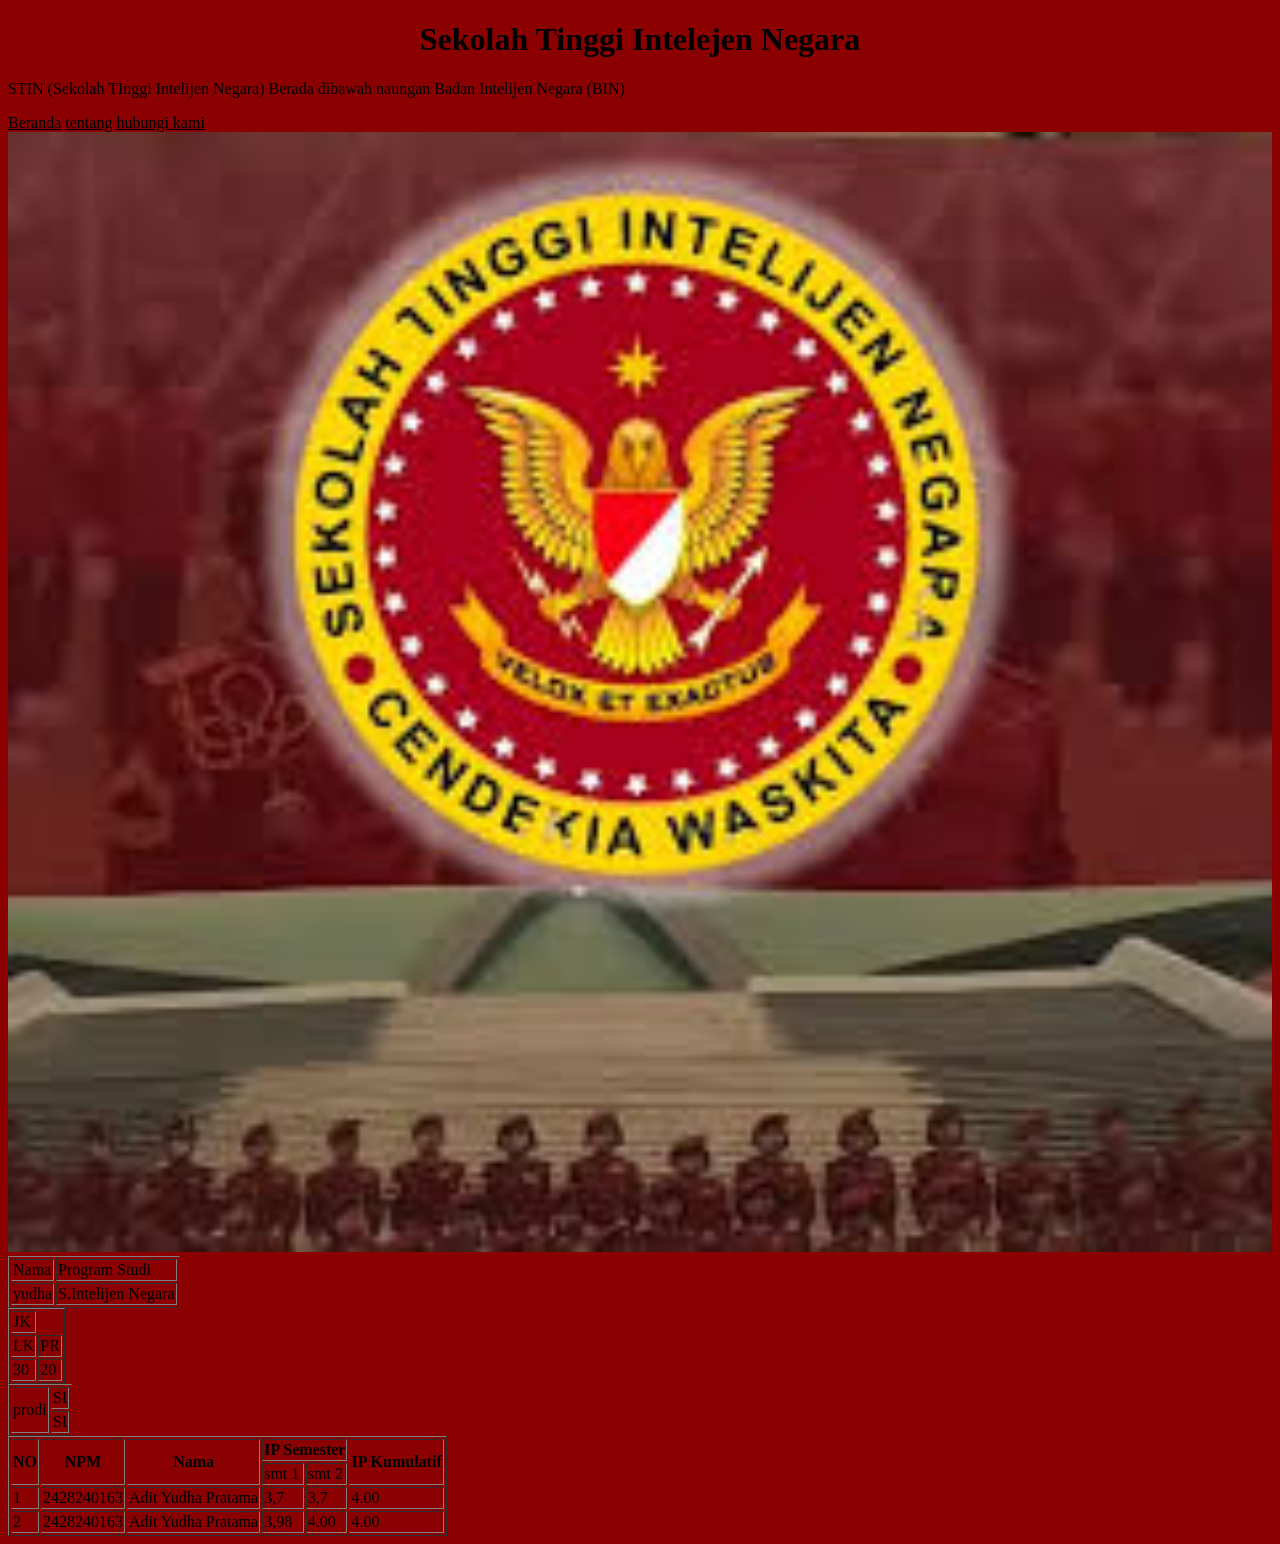
<file: index.html>
<!DOCTYPE html>
<html lang="en">
<head>
    <meta charset="UTF-8">
    <meta name="viewport" content="width=device-width, initial-scale=1.0">
    <title>Halaman utama</title>
    <link rel="stylesheet" href="CSS/style.css">
</head>
<body>
    <h1 class="txt-center"> Sekolah Tinggi Intelejen Negara</h1>
    <p clas="bg-warning txt-black txt-center">STIN (Sekolah TInggi Intelijen Negara)
      Berada dibawah naungan Badan Intelijen Negara (BIN)</p>
    <!-- hyperlink -->
      <a href="index.html">Beranda</a>
      <a href="tentang.html">tentang</a>
      <a href="hubungi.html">hubungi kami</a>
    <!-- komentar tidak titampilkan pada browser -->
     <img src="images/image.png" alt="Gambar banner" width="100%">

     <!-- tabel -->
      <table border="1">
        <!-- baris -->
         <tr>
          <!-- kolom -->
           <td>
               Nama
           </td>
           <td>
               Program Studi
           </td>
         </tr> 
         <tr>
            <td>yudha</td>
            <td>S.Intelijen Negara</td>
         </tr>
      </table>
      <!-- Table Colspan -->
 <table border="1">
  <tr>
    <td coslpan="2">JK</td>
  </tr>
  <!-- Baris 2 -->
   <tr>
    <td>LK</td>
    <td>PR</td>
   </tr>
   <tr>
    <td>30</td>
    <td>20</td>
   </tr>
  </table>
  <!-- Table rowspan -->
   <table border="1">
    <!-- baris 1 -->
    <tr>
      <td rowspan="2">prodi</td>
      <td>SI</td>
    </tr>
  <!-- baris 2 -->
   <tr>
    <td>SI</td>
   </tr>
   </table>
   <!-- Latihan Tabel -->
    <table border="1">
      <tr>
        <th rowspan="2">NO</th>
        <th rowspan="2">NPM</th>
        <th rowspan="2">Nama</th>
        <th colspan="2">IP Semester</th>
        <th rowspan="2">IP Kumulatif</th>
      </tr>
      <tr>
        <td>smt 1</td>
        <td>smt 2</td>
      </tr>
      <tr>
        <td>1</td>
        <td>2428240163</td>
        <td>Adit Yudha Pratama</td>
        <td>3,7</td>
        <td>3,7</td>
        <td>4.00</td>
      </tr>
      <tr>
        <td>2</td>
        <td>2428240163</td>
        <td>Adit Yudha Pratama</td>
        <td>3,98</td>
        <td>4.00</td>
        <td>4.00</td>
      </tr>
     </table>

    </table>

</body>
</html>
</file>
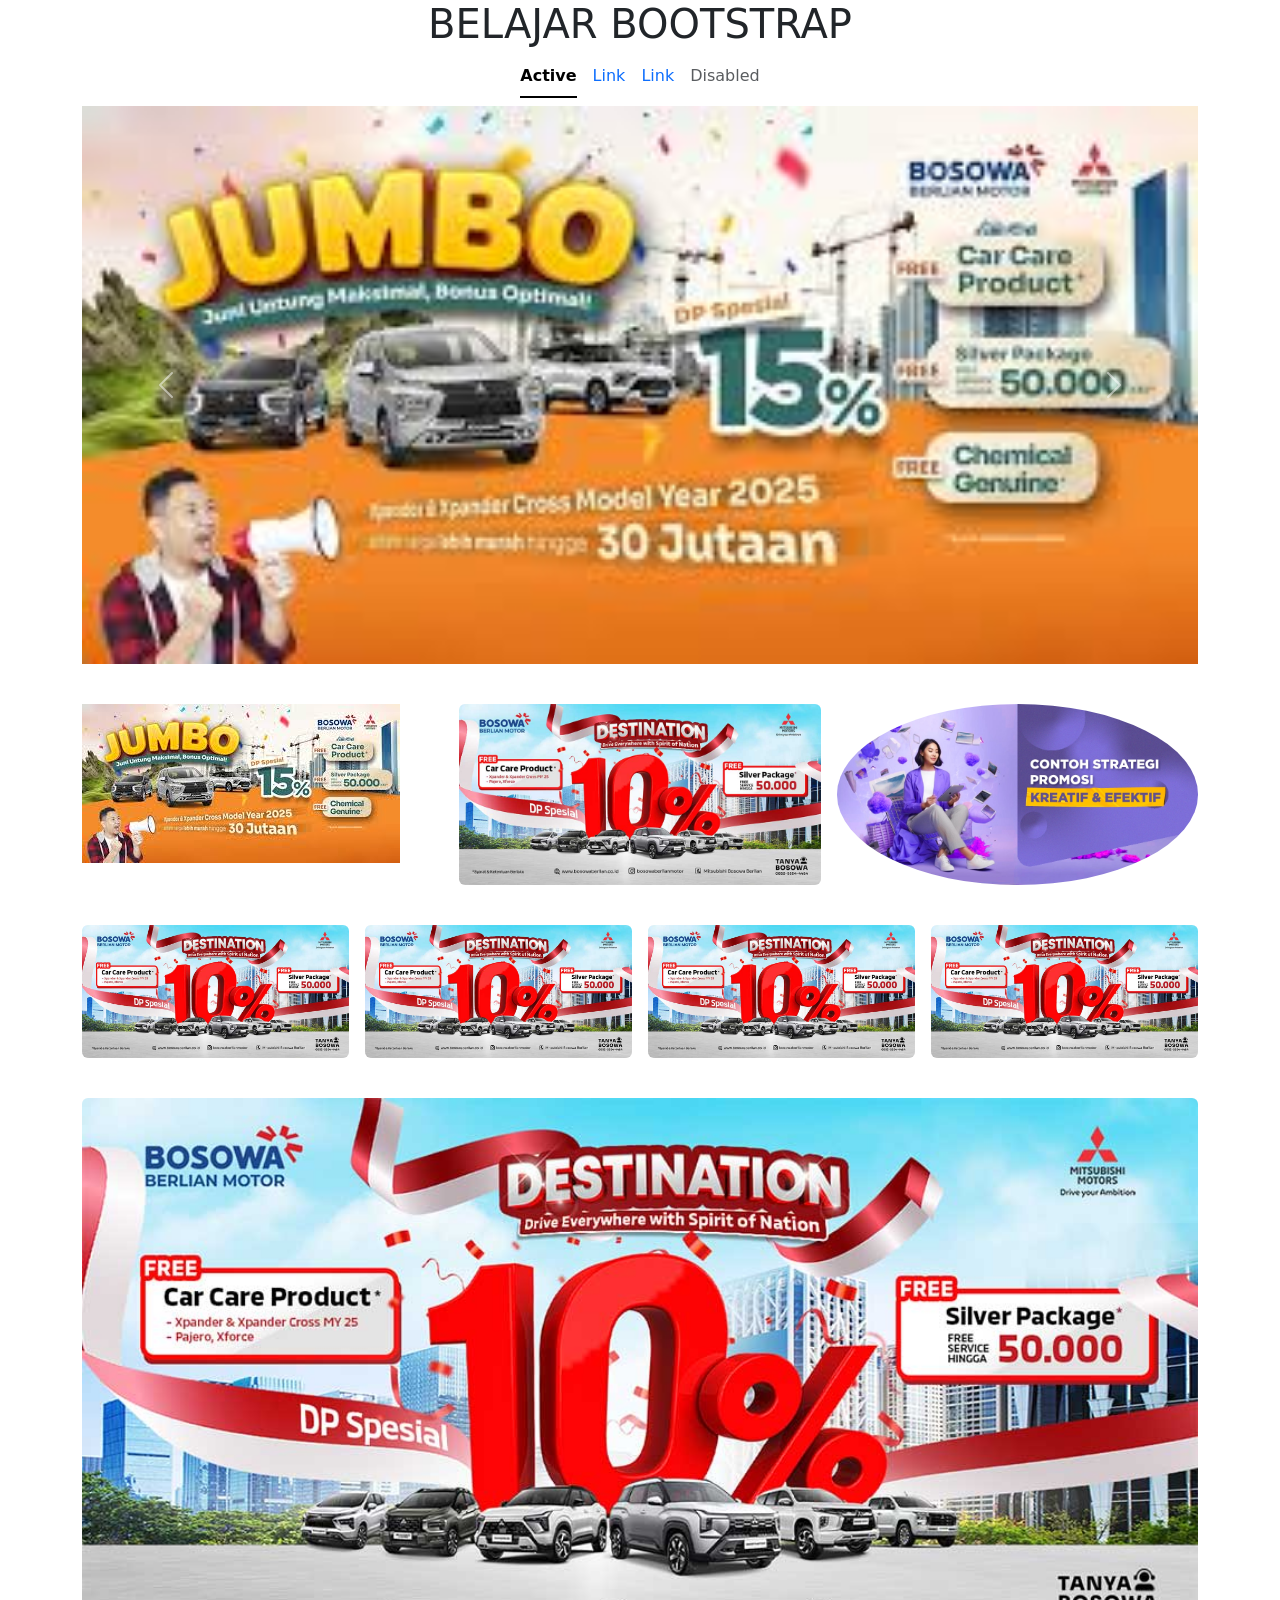
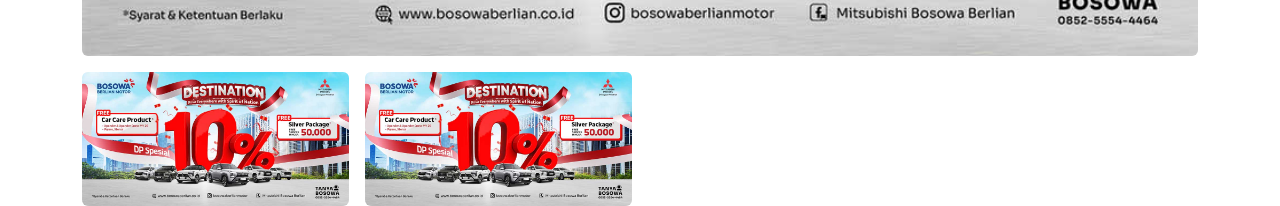
<file: bootstrap/index.html>
<!DOCTYPE html>
<html lang="en">

<head>
  <meta charset="UTF-8">
  <meta name="viewport" content="width=device-width, initial-scale=1.0">
  <title>belajar bootstrap</title>
  <link href="https://cdn.jsdelivr.net/npm/bootstrap@5.3.8/dist/css/bootstrap.min.css" rel="stylesheet"
    integrity="sha384-sRIl4kxILFvY47J16cr9ZwB07vP4J8+LH7qKQnuqkuIAvNWLzeN8tE5YBujZqJLB" crossorigin="anonymous">
</head>

<body>
  <div class="container">
    <!-- container / container - fluid -->
    <h1 class="text-center text-uppercase">Belajar bootstrap</h1>
    <!-- navs -->
    <ul class="nav nav-underline justify-content-center mb-2">
      <li class="nav-item">
        <a class="nav-link active" aria-current="page" href="#">Active</a>
      </li>
      <li class="nav-item">
        <a class="nav-link" href="#">Link</a>
      </li>
      <li class="nav-item">
        <a class="nav-link" href="#">Link</a>
      </li>
      <li class="nav-item">
        <a class="nav-link disabled" aria-disabled="true">Disabled</a>
      </li>
    </ul>
    <div id="carouselExampleAutoplaying" class="carousel slide" data-bs-ride="carousel">
      <div class="carousel-inner">
        <div class="carousel-item active">
          <img src="images/slide1.jpg" class="d-block w-100" alt="...">
        </div>
        <div class="carousel-item">
          <img src="images/slide2.jpg" class="d-block w-100" alt="...">
        </div>
        <div class="carousel-item">
          <img src="images/slide3.webp" class="d-block w-100" alt="...">
        </div>
      </div>
      <button class="carousel-control-prev" type="button" data-bs-target="#carouselExampleAutoplaying"
        data-bs-slide="prev">
        <span class="carousel-control-prev-icon" aria-hidden="true"></span>
        <span class="visually-hidden">Previous</span>
      </button>
      <button class="carousel-control-next" type="button" data-bs-target="#carouselExampleAutoplaying"
        data-bs-slide="next">
        <span class="carousel-control-next-icon" aria-hidden="true"></span>
        <span class="visually-hidden">Next</span>
      </button>
    </div>

    <!-- row 1 -->
    <div class="row mt-4 g-3">
      <div class="col">
        <img src="images/slide1.jpg" alt="" class="img-fluid">
      </div>
      <div class="col">
        <img src="images/slide2.jpg" alt="" class="img-fluid rounded">
      </div>
      <div class="col">
        <img src="images/slide3.webp" alt="" class="img-fluid rounded-circle">
      </div>
    </div>

    <!-- row 2 -->
    <div class="row mt-4 g-3">
      <div class="col-lg-3 col-md-6">
        <img src="images/slide2.jpg" alt="" class="img-fluid rounded">
      </div>
      <div class="col-lg-3 col-md-6">
        <img src="images/slide2.jpg" alt="" class="img-fluid rounded">
      </div>
      <div class="col-lg-3 col-md-6">
        <img src="images/slide2.jpg" alt="" class="img-fluid rounded">
      </div>
      <div class="col-lg-3 col-md-6">
        <img src="images/slide2.jpg" alt="" class="img-fluid rounded">
      </div>
    </div>

    <!-- row 3 -->
    <div class="row mt-4 g-3">
      <div class="col-lg-6 col-lg-12">
        <img src="images/slide2.jpg" alt="" class="img-fluid rounded" width="100%">
      </div>
      <div class="col-lg-3 col-md-6">
        <img src="images/slide2.jpg" alt="" class="img-fluid rounded">
      </div>
      <div class="col-lg-3 col-md-6">
        <img src="images/slide2.jpg" alt="" class="img-fluid rounded">
      </div>

</body>
<script src="https://cdn.jsdelivr.net/npm/bootstrap@5.3.8/dist/js/bootstrap.bundle.min.js"
  integrity="sha384-FKyoEForCGlyvwx9Hj09JcYn3nv7wiPVlz7YYwJrWVcXK/BmnVDxM+D2scQbITxI" crossorigin="anonymous"></script>

</html>
</file>
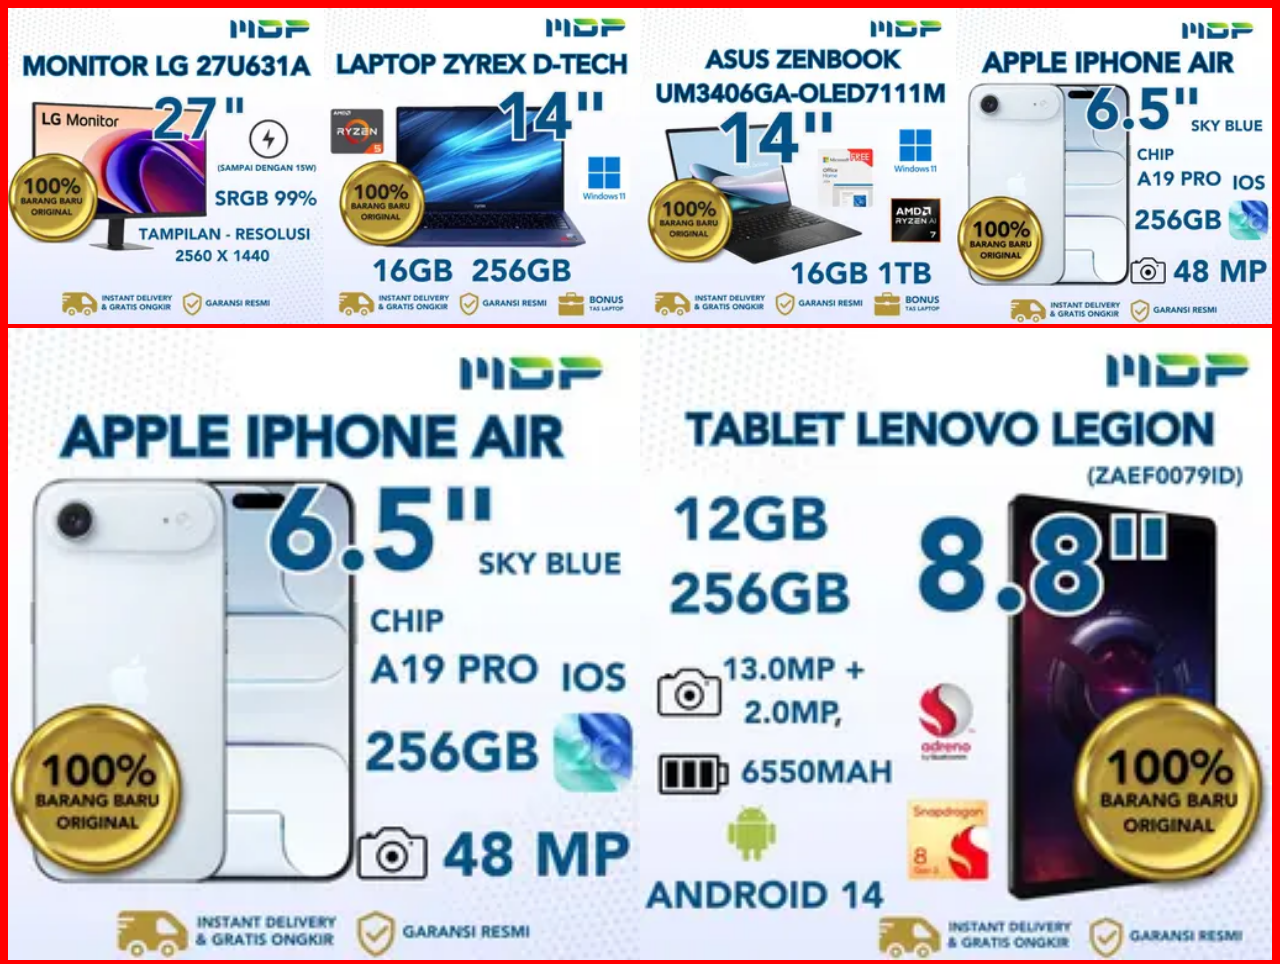
<file: rwd/index.html>
<!DOCTYPE html>
<html lang="en">
<head>
    <meta charset="UTF-8">
    <meta name="viewport" content="width=device-width, initial-scale=1.0">
    <title>Responsive Web Design</title>
    <link rel="stylesheet" href="style.css">
</head>
<body>
    <div class="row">
        <div class="col-lg-25 col-md-50"><img src="images/image.png" alt=""></div>
        <div class="col-lg-25 col-md-50"><img src="images/LP02770.jpeg" alt=""></div>
        <div class="col-lg-25 col-md-50"><img src="images/LP02797.jpeg" alt=""></div>
        <div class="col-lg-25 col-md-50"><img src="images/SM5970.jpeg" alt=""></div>
        <div class="col-lg-50 col-md-100"><img src="images/SM5970.jpeg" alt=""></div>
        <div class="col-lg-50 col-md-100"><img src="images/TB2642.jpeg" alt=""></div>
    </div>

</body>
</html>
</file>
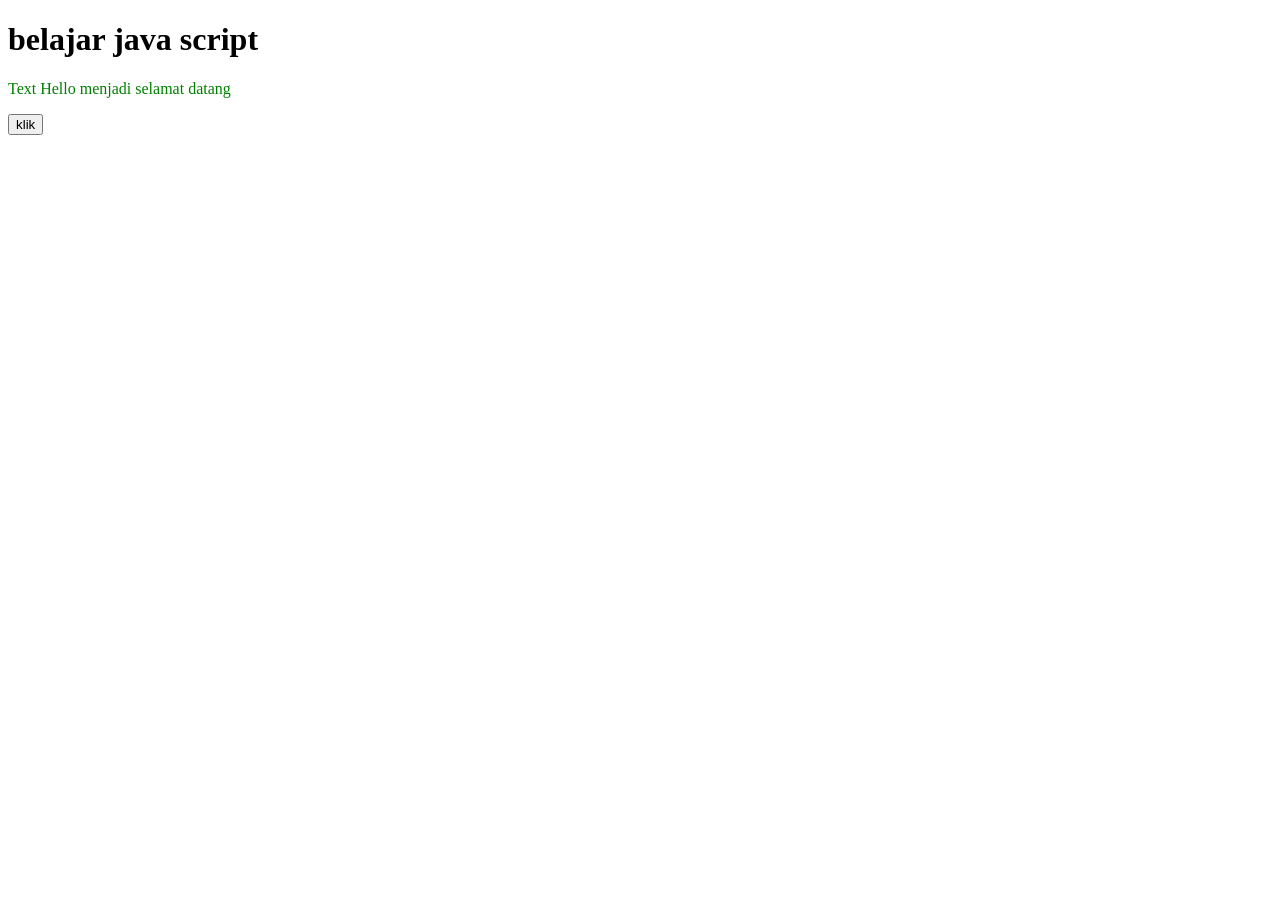
<file: bootstrap/javascript/index.html>
<!DOCTYPE html>
<html lang="en">

<head>
    <meta charset="UTF-8">
    <meta name="viewport" content="width=device-width, initial-scale=1.0">
    <title>Belajar JavaScript</title>
</head>

<body>
    <h1>belajar java script</h1>
    <p id="demo">Hello</p>

    <!-- inline JS -->
    <button onclick="alert('selamat datang')
     ">klik</button>

    <!-- internal JS -->
    <script>
        //ini komentar JS//
        //mengubah konten paragraf id=demo//
        document.getElementById('demo').innerHTML = 'Text Hello menjadi selamat datang';

        //mengubah warna paragraf id=demo//
        document.getElementById('demo').style.color = 'green';

        //menampilkan pesan di console//
        console.log('pesan ini dapat dilihat di console browser');

    </script>

    <!-- external JS -->
     <script src="script.js"></script>
</body>

</html>
</file>
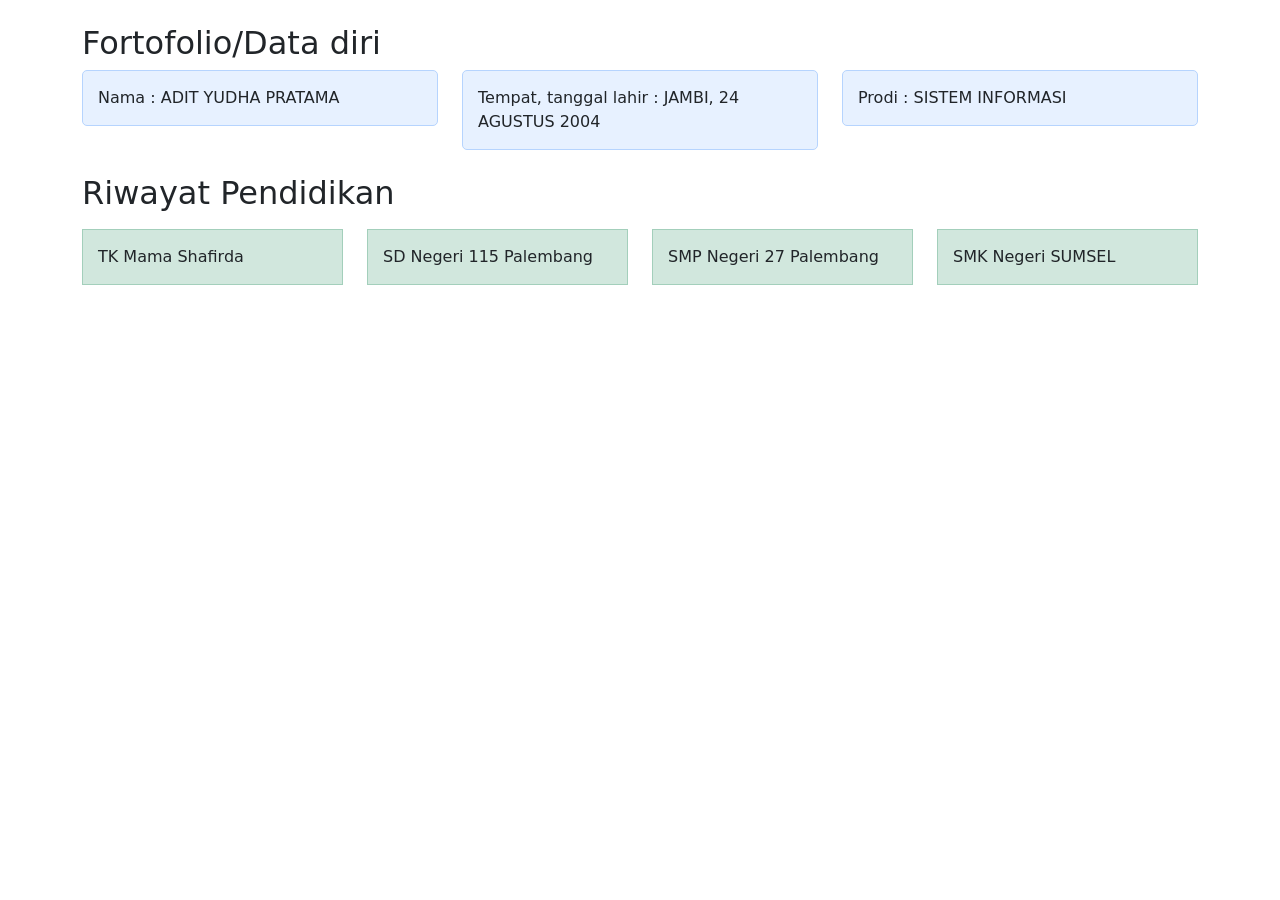
<file: bs trap/Tugas Fortofolio/index.html>
<!DOCTYPE html>
<html lang="en">
<head>
    <meta charset="UTF-8">
    <meta name="viewport" content="width=device-width, initial-scale=1.0">
    <title>Fortofolio</title>
    <link href="https://cdn.jsdelivr.net/npm/bootstrap@5.3.8/dist/css/bootstrap.min.css" rel="stylesheet"
        integrity="sha384-sRIl4kxILFvY47J16cr9ZwB07vP4J8+LH7qKQnuqkuIAvNWLzeN8tE5YBujZqJLB" crossorigin="anonymous">
</head>
<body>
    
</body>
<div class="container mt-4">
        <h2>Fortofolio/Data diri</h2>
        <!-- Tanpa angka: kolom otomatis sama lebar -->
        <div class="row">
            <div class="col">
                <div style="background: #e7f1ff; padding: 15px; border: 1px solid #b6d4fe; border-radius: 5px;">
                    Nama : ADIT YUDHA PRATAMA
                </div>
            </div>
            <div class="col">
                <div style="background: #e7f1ff; padding: 15px; border: 1px solid #b6d4fe; border-radius: 5px;">
                    Tempat, tanggal lahir : JAMBI, 24 AGUSTUS 2004
                </div>
            </div>
            <div class="col">
                <div style="background: #e7f1ff; padding: 15px; border: 1px solid #b6d4fe; border-radius: 5px;">
                    Prodi : SISTEM INFORMASI
                </div>
            </div>
        </div>
    </div>
     
    <div class="container mt-4">
        <h2>Riwayat Pendidikan</h2>
        <p><strong></strong></p>

        <div class="row">
            <!-- Di HP: full width (12), Tablet: setengah (6), Desktop: seperempat (3) -->
            <div class="col-12 col-md-6 col-lg-3">
                <div style="background: #d1e7dd; padding: 15px; border: 1px solid #a3cfbb; margin-bottom: 10px;">
                    TK Mama Shafirda
                </div>
            </div>
            <div class="col-12 col-md-6 col-lg-3">
                <div style="background: #d1e7dd; padding: 15px; border: 1px solid #a3cfbb; margin-bottom: 10px;">
                    SD Negeri 115 Palembang
                </div>
            </div>
            <div class="col-12 col-md-6 col-lg-3">
                <div style="background: #d1e7dd; padding: 15px; border: 1px solid #a3cfbb; margin-bottom: 10px;">
                    SMP Negeri 27 Palembang 
                </div>
            </div>
            <div class="col-12 col-md-6 col-lg-3">
                <div style="background: #d1e7dd; padding: 15px; border: 1px solid #a3cfbb; margin-bottom: 10px;">
                    SMK Negeri SUMSEL 
                </div>
            </div>
        </div>
    </div>
</html>
</file>
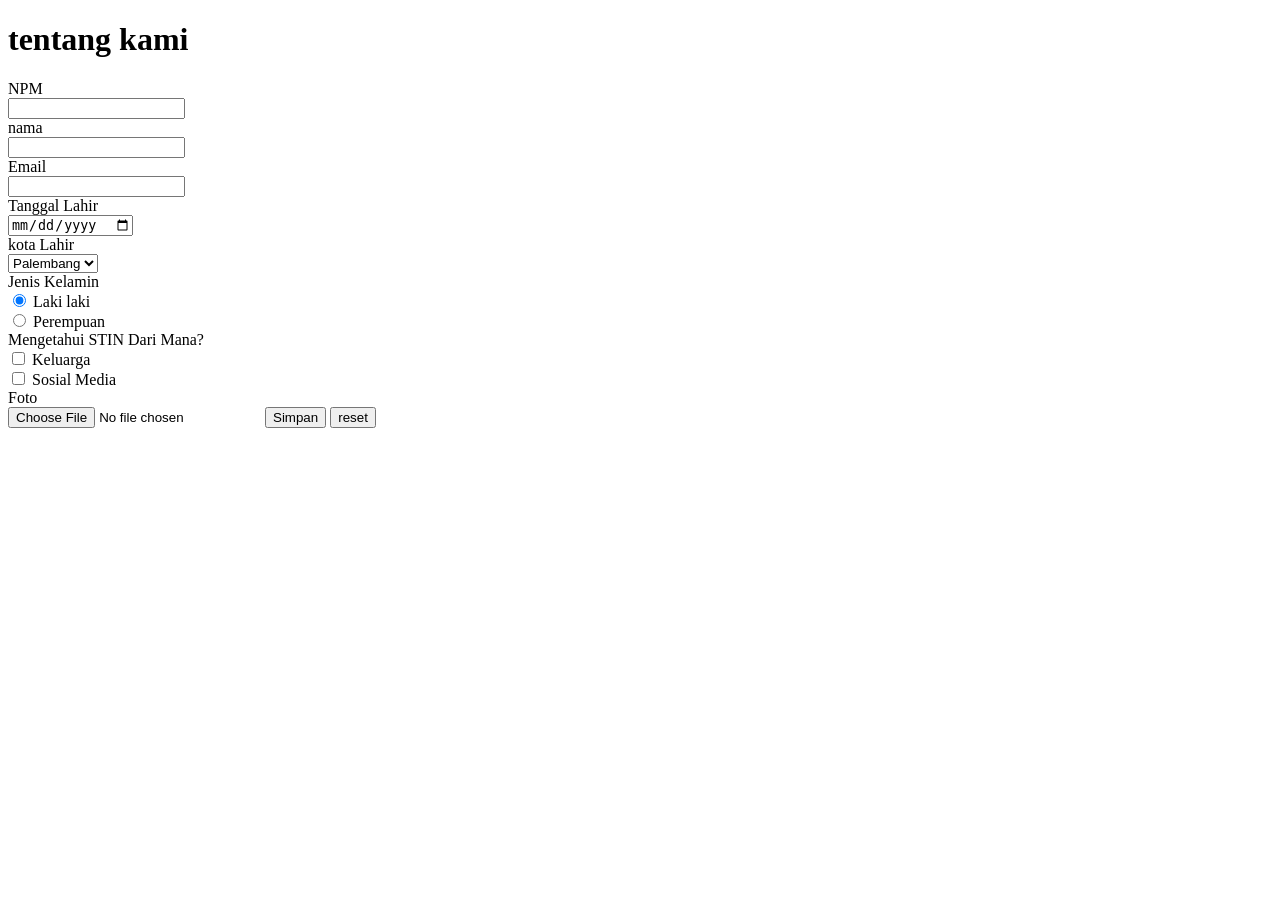
<file: hubungi.html>
<!DOCTYPE html>
<html lang="en">
<head>
    <meta charset="UTF-8">
    <meta name="viewport" content="width=device-width, initial-scale=1.0">
    <title>Document</title>
</head>
<body>
    <h1>tentang kami</h1>
    <!-- Form-->
     <form action="Submit.html" method="post">
        NPM <br>
        <input type="text" name="npm" id="npm"> <br>
        nama <br>
        <input type="text" name="nama" id="nama"> <br>
        Email <br>
        <input type="Email" name="Email" id="Email">
        <br>
        Tanggal Lahir<br>
        <input type="Date" name="tglLahir"
        id="tglLahir"> <br>
        kota Lahir<br>
        <select name="kotaLahir" id="kotaLahir">
            <option value="PLG">Palembang</option>
            <option value="JKT">Jakarta</option>
            <option value="BTM">Batam</option>
        </select> <br>
        Jenis Kelamin <br>
        <input type="radio" name="JK" value="L"
        checked> Laki laki <br>
        <input type="radio" name="JK" value="P"> 
        Perempuan <br>
        Mengetahui STIN Dari Mana? <br>
        <input type="checkbox" name="cb1" value="K">
        Keluarga <br>
        <input type="checkbox" nanme="cb2" value="S">
        Sosial Media <br>
        Foto <br>
        <input type="file" name="foto" id="">
        <button type="submit">Simpan</button>
         <button type="reset">reset</button>

     </form>
</body>
</html>
</file>
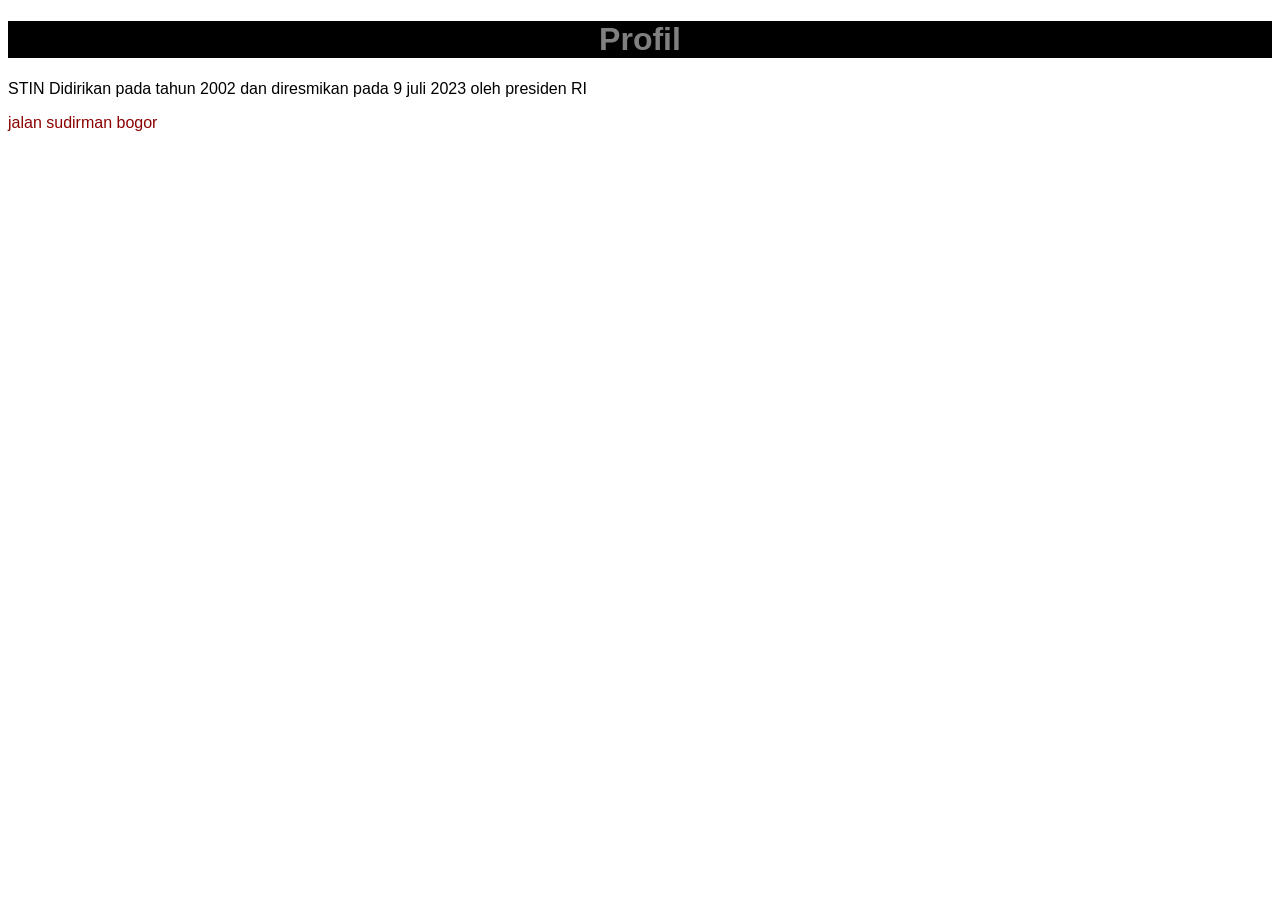
<file: profil.html>
<!DOCTYPE html>
<html lang="en">
<head>
    <meta charset="UTF-8">
    <meta name="viewport" content="width=device-width, initial-scale=1.0">
    <title>Document</title>
    <style>
        /*  */
        /* Element selector */
        p { color: black;}
        body { font-family: 'Arial';}
        /* id  selector */
        #para1 { color: darkred;}

        /* Class sleector */
        .bg-primary { background-color: black;}
        .txt-center { text-align: center ; }

    </style>
</head>
<body>
    <!-- inline css -->
    <h1 class="bg-primary txt-center" style ="color: grey;">Profil</h1>

    <p>STIN Didirikan pada tahun 2002 dan diresmikan pada 9 juli 2023 oleh presiden RI </p>
    <p id="para1">jalan sudirman bogor</p>
    
</body>
</html>
</file>
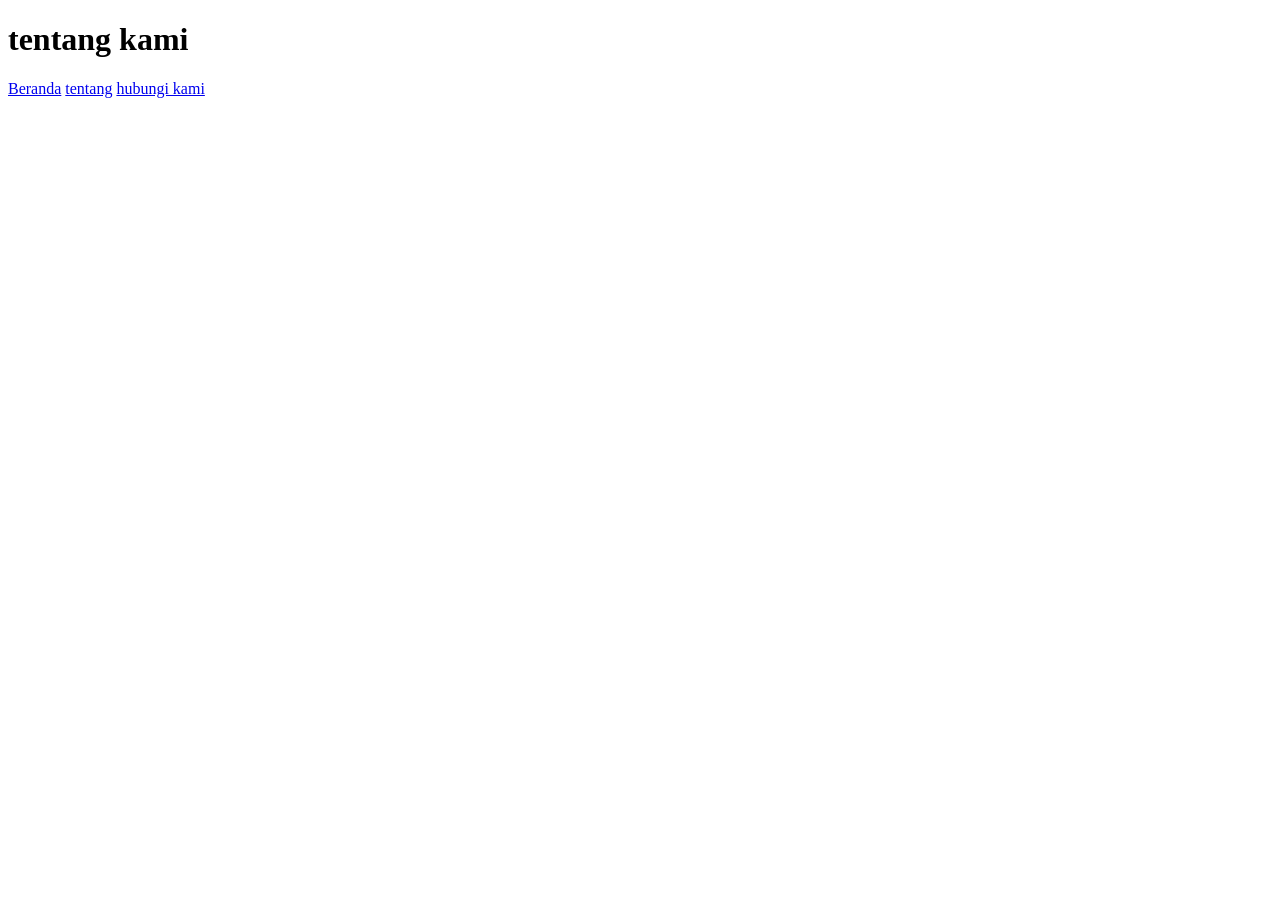
<file: tentang.html>
<!DOCTYPE html>
<html lang="en">
<head>
    <meta charset="UTF-8">
    <meta name="viewport" content="width=device-width, initial-scale=1.0">
    <title>tentang kami</title>
</head>
<body>
    <h1>tentang kami</h1>
    <!-- hyperlink -->
      <a href="index.html">Beranda</a>
      <a href="tentang.html">tentang</a>
      <a href="hubungi.html">hubungi kami</a>
</body>
</html>
</file>
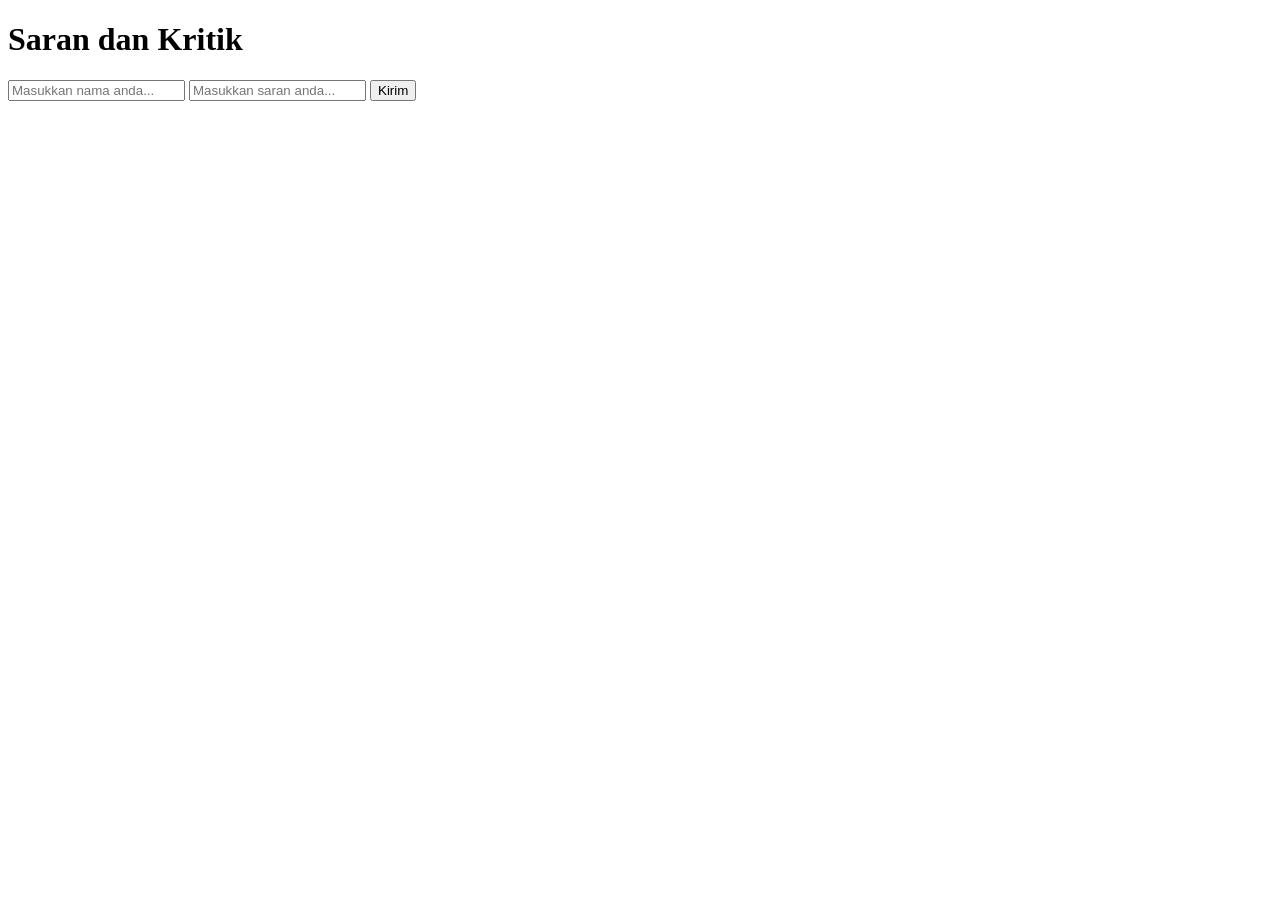
<file: bootstrap/javascript/pesan.html>
<!DOCTYPE html>
<html lang="en">
<head>
    <meta charset="UTF-8">
    <meta name="viewport" content="width=device-width, initial-scale=1.0">
    <title>Document</title>
</head>
<body>
    <h1>Saran dan Kritik</h1>
    <input type="text" id="nama" placeholder="Masukkan nama anda...">
    <!-- tambah input saran -->
     <input type="text" id="saran" placeholder="Masukkan saran anda...">
    <button onclick="kirim()">Kirim</button>

    <ul id="list-pesan"></ul>
     

    <script src="script.js"></script>
</body>
</html>
</file>
<file: CSS/style.css>
/* element selector */
body {
    background-color: darkred;
    color: black;
    font-family: verdana, 'Times New Roman', Times, serif;
}
.txt-center{ text-align: center;}
.bg-warning { background-color: white; border-radius: 50px;}
.txt-black { color: black ; }
.p-1 { padding: 50px; }
.m-1 {margin: 100px; }

a:link{
    color: black;
}

/* visited link */
a:active {
    color: green;
}
a:hover{
    color: black;
    background-color: whitesmoke;
    border-radius: 10px;
}
</file>
<file: rwd/style.css>
*{ box-sizing: border-box; }
/* hp max=width: 600px */
body {
    background-color: blue;
}

.row{
    clear: both;
}

img {
    width: 100%;
}

.padding-10 {
    padding: 10px ;
}

/* tablet min-width: 600px */
@media screen and (min-width:600px) {
    /* element selector body */
    body{
        background-color: green;
    }
    .col-md-50 {
        width: 50%;
        float: left;
    }
    .col-md-100 {
        width: 100%;
        float: left;
    }
}

/* dekstop min-width: 922px*/
@media screen and (min-width:992px) {
    /* element selector body */
    body{
        background-color: red;
    }

    /* class selector */
    .col-lg-25{
        width: 25%;
        float: left;
    }
    .col-lg-50{
        width: 50%;
        float: left;
    }
    
}
</file>
